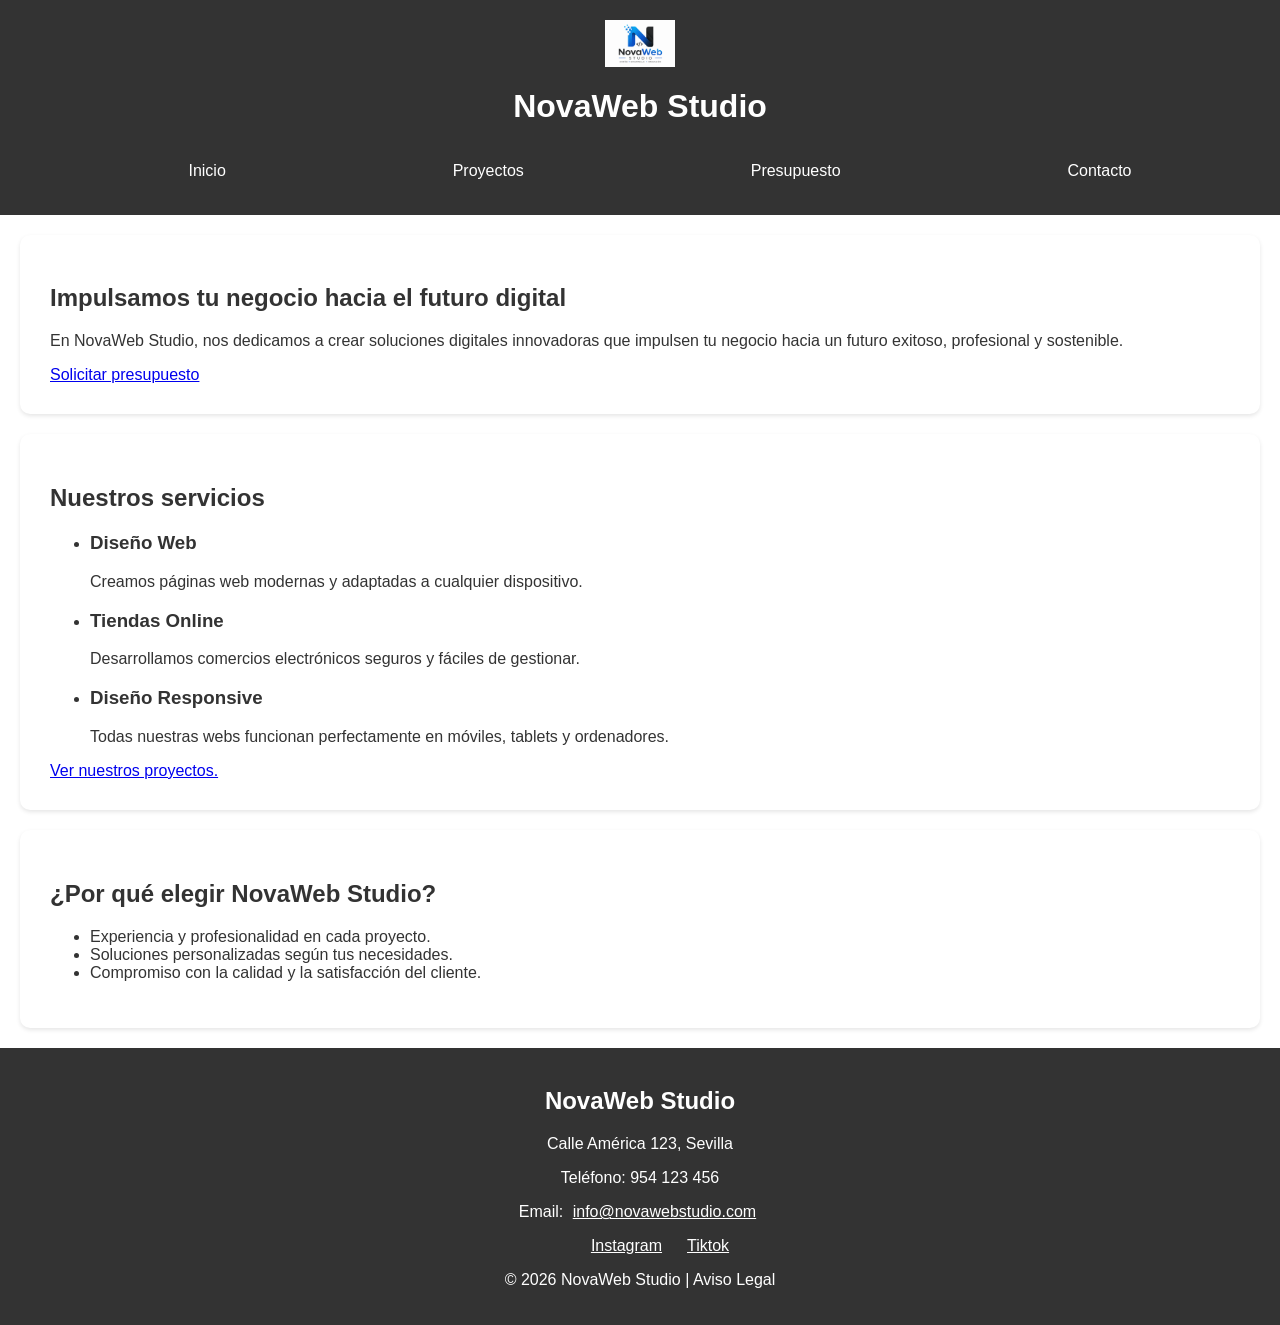
<file: index.html>
<!DOCTYPE html>
<html lang="es">
<head>
    <meta charset="UTF-8">
    <meta name="viewport" content="width=device-width, initial-scale=1.0">
    <title>NovaWeb Studio</title>
    <link rel="icon" type="image/png" href="imagenes/logo2.png">
    <link rel="stylesheet" href="css/estilos.css">
</head>
<body>
<header>
    <div class="logo">
        <img src="imagenes/logo.png" alt="Logo de NovaWeb Studio">
    </div>
    <h1>NovaWeb Studio</h1>
    <nav>
        <ul>
            <li><a href="index.html">Inicio</a></li>
            <li><a href="productos.html">Proyectos</a></li>
            <li><a href="presupuestos.html">Presupuesto</a></li>
            <li><a href="contacto.html">Contacto</a></li>
        </ul>
    </nav>
    </header>
    <main>
    <section>
        <h2>Impulsamos tu negocio hacia el futuro digital</h2>
        <p>En NovaWeb Studio, nos dedicamos a crear soluciones digitales innovadoras que impulsen tu negocio hacia un futuro exitoso, profesional y sostenible.</p>
        <a href="presupuestos.html">Solicitar presupuesto</a>
    </section>
    <section>
        <h2>Nuestros servicios</h2>
        <ul>
            <li><h3>Diseño Web</h3>
            <p>Creamos páginas web modernas y adaptadas a cualquier dispositivo.</p>
            </li>
            <li><h3>Tiendas Online</h3>
            <p>Desarrollamos comercios electrónicos seguros y fáciles de gestionar.</p>
            </li>
            <li><h3>Diseño Responsive</h3>
            <p>Todas nuestras webs funcionan perfectamente en móviles, tablets y ordenadores.</p>
            </li>
        </ul>
        <a href="productos.html">Ver nuestros proyectos.</a>
    </section>
    <section>
        <h2>¿Por qué elegir NovaWeb Studio?</h2>
        <ul>
            <li>Experiencia y profesionalidad en cada proyecto.</li>
            <li>Soluciones personalizadas según tus necesidades.</li>
            <li>Compromiso con la calidad y la satisfacción del cliente.</li>
        </ul>
    </section>
    </main>
    <footer>
        <h2>NovaWeb Studio</h2>
        <p>Calle América 123, Sevilla</p>
        <p>Teléfono: 954 123 456</p>
        <p>Email:
        <a href="mailto:info@novawebstudio.com">info@novawebstudio.com</a>
        </p>
        <ul>
            <li><a href="https://www.instagram.com/">Instagram</a></li>
            <li><a href="https://www.tiktok.com/">Tiktok</a></li>
        </ul>
        <p>© 2026 NovaWeb Studio | Aviso Legal</p>
    </footer>
</body>
</html>
</file>
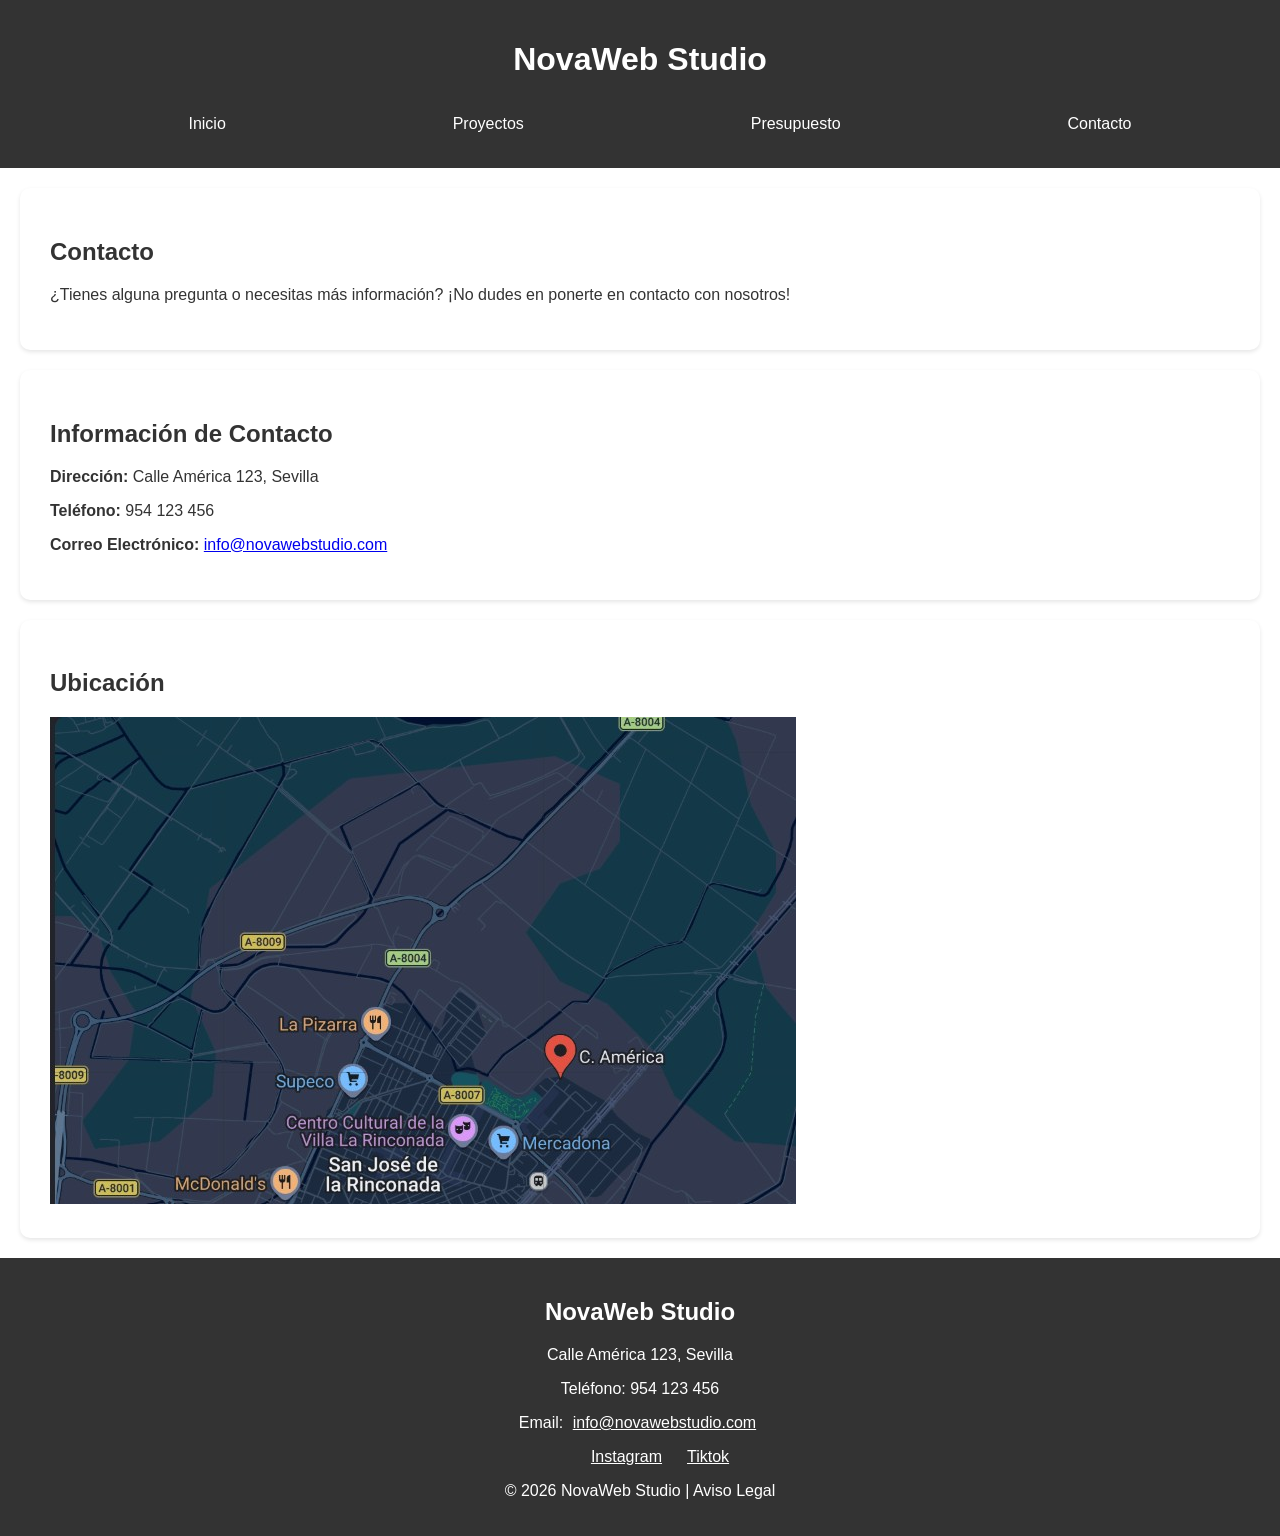
<file: contacto.html>
<!DOCTYPE html>
    <html lang="es">
    <head>
        <meta charset="UTF-8">
        <meta name="viewport" content="width=device-width, initial-scale=1.0">
        <title>NovaWeb Studio</title>
        <link rel="stylesheet" href="css/estilos.css">
    </head>
    <body>
    <header>
        <h1>NovaWeb Studio</h1>
        <nav>
            <ul>
                <li><a href="index.html">Inicio</a></li>
                <li><a href="productos.html">Proyectos</a></li>
                <li><a href="presupuestos.html">Presupuesto</a></li>
                <li><a href="contacto.html">Contacto</a></li>
            </ul>
        </nav>
        </header>
        <main>
        <section>
            <h2>Contacto</h2>
            <p>¿Tienes alguna pregunta o necesitas más información? ¡No dudes en ponerte en contacto con nosotros!</p>
        </section>
        <section>
            <h2>Información de Contacto</h2>
            <p><strong>Dirección:</strong> Calle América 123, Sevilla</p>
            <p><strong>Teléfono:</strong> 954 123 456</p>
            <p><strong>Correo Electrónico:</strong> <a href="mailto:info@novawebstudio.com">info@novawebstudio.com</a></p>
        </section>
        <section>
            <h2>Ubicación</h2>
            <img src="imagenes/mapa.jpg" alt="Mapa de ubicación de NovaWeb Studio">
        </section>
        </main>
            <footer>
        <h2>NovaWeb Studio</h2>
        <p>Calle América 123, Sevilla</p>
        <p>Teléfono: 954 123 456</p>
        <p>Email:
        <a href="mailto:info@novawebstudio.com">info@novawebstudio.com</a>
        </p>
        <ul>
            <li><a href="instagram">Instagram</a></li>
            <li><a href="tiktok">Tiktok</a></li>
        </ul>
        <p>© 2026 NovaWeb Studio | Aviso Legal</p>
    </footer>
    </body>
    </html>
</file>
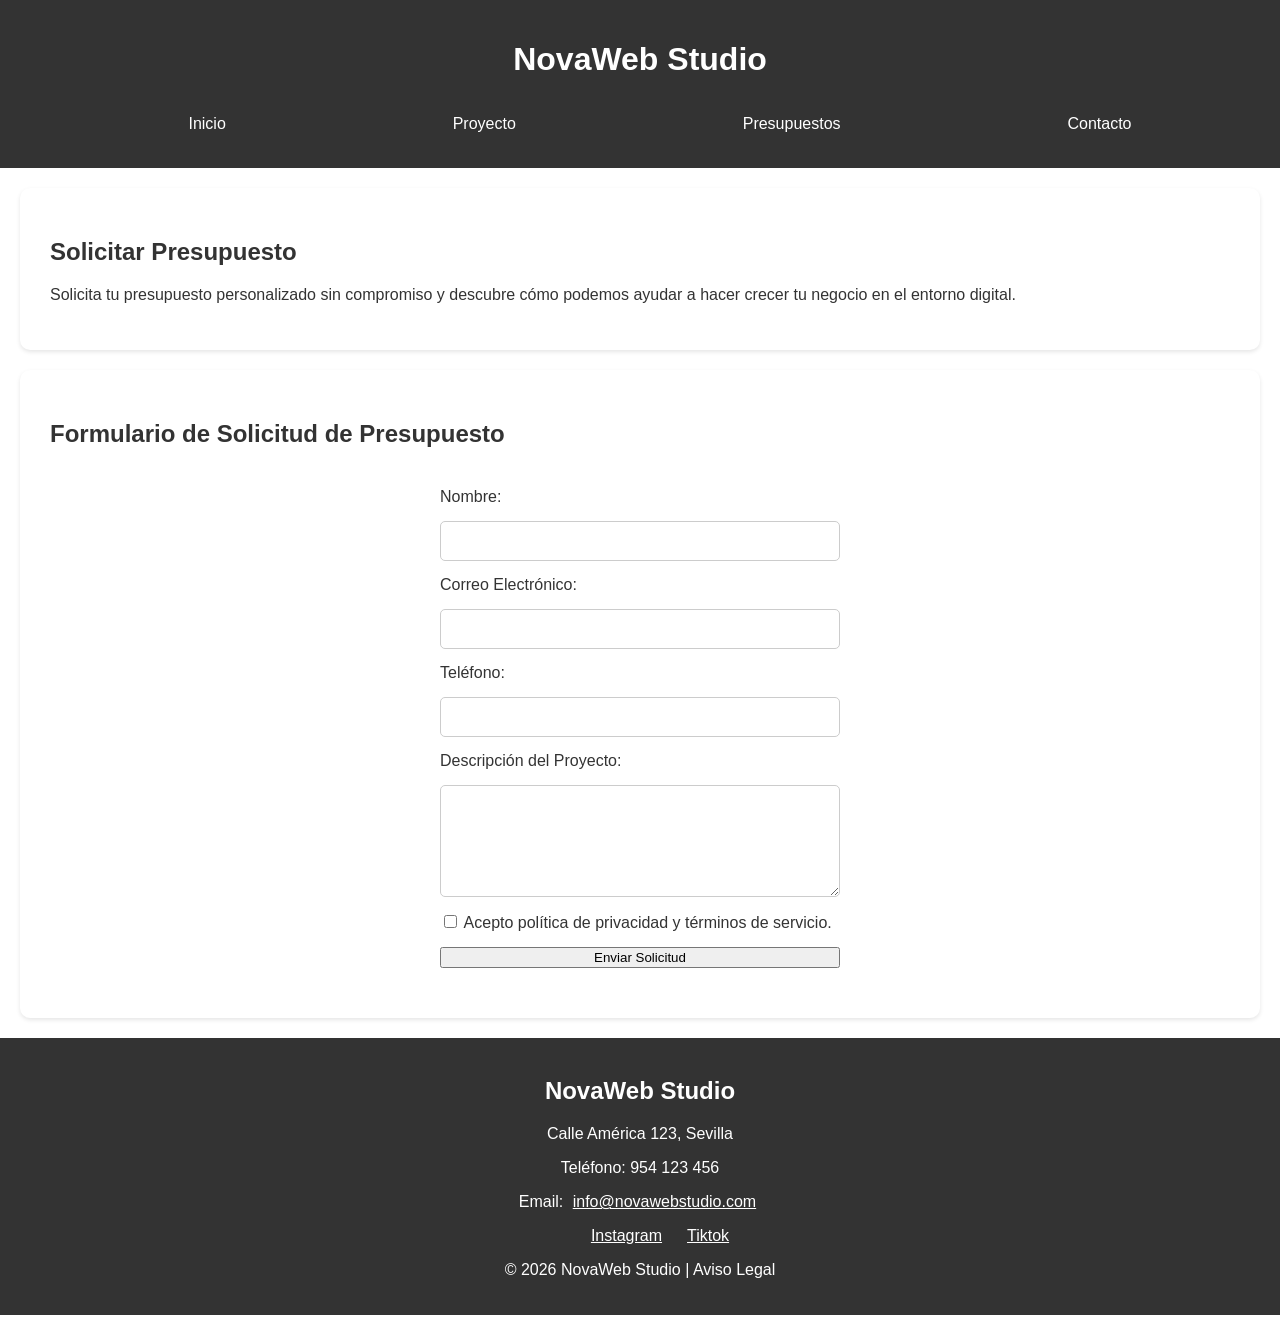
<file: presupuestos.html>
<!DOCTYPE html>
<html lang="es">
<head>
    <meta charset="UTF-8">
    <meta name="viewport" content="width=device-width, initial-scale=1.0">
    <title>Presupuesto - NovaWeb Studio</title>
    <link rel="stylesheet" href="css/estilos.css">
</head>
<body>
    <header>
    <h1>NovaWeb Studio</h1>
    <nav>
        <ul>
            <li><a href="index.html">Inicio</a></li>
            <li><a href="productos.html">Proyecto</a></li>
            <li><a href="presupuestos.html">Presupuestos</a></li>
            <li><a href="contacto.html">Contacto</a></li>
        </ul>
    </nav>
    </header>
    <main>
        <section>
            <h2>Solicitar Presupuesto</h2>
            <p>Solicita tu presupuesto personalizado sin compromiso y descubre cómo podemos ayudar a hacer crecer tu negocio en el entorno digital.</p>
        </section>
        <section>
            <h2>Formulario de Solicitud de Presupuesto</h2>
            <form  method="post">
                <label for="nombre">Nombre:</label>
                <input type="text" id="nombre" name="nombre" required>

                <label for="email">Correo Electrónico:</label>
                <input type="email" id="email" name="email" required>

                <label for="telefono">Teléfono:</label>
                <input type="tel" id="telefono" name="telefono" required>

                <label for="descripcion">Descripción del Proyecto:</label>
                <textarea id="descripcion" name="descripcion" rows="5" required></textarea>
                <label for="terminos">
                    <input type="checkbox" id="terminos" name="terminos" required>
                    Acepto política de privacidad y términos de servicio.
                </label>

                <button type="submit">Enviar Solicitud</button>
            </form>
        </section>
    
    </main>
    <footer>
        <h2>NovaWeb Studio</h2>
        <p>Calle América 123, Sevilla</p>
        <p>Teléfono: 954 123 456</p>
        <p>Email:
        <a href="mailto:info@novawebstudio.com">info@novawebstudio.com</a>
        </p>
        <ul>
            <li><a href="instagram">Instagram</a></li>
            <li><a href="tiktok">Tiktok</a></li>
        </ul>
        <p>© 2026 NovaWeb Studio | Aviso Legal</p>
    </footer>
</body>
</html>
</file>
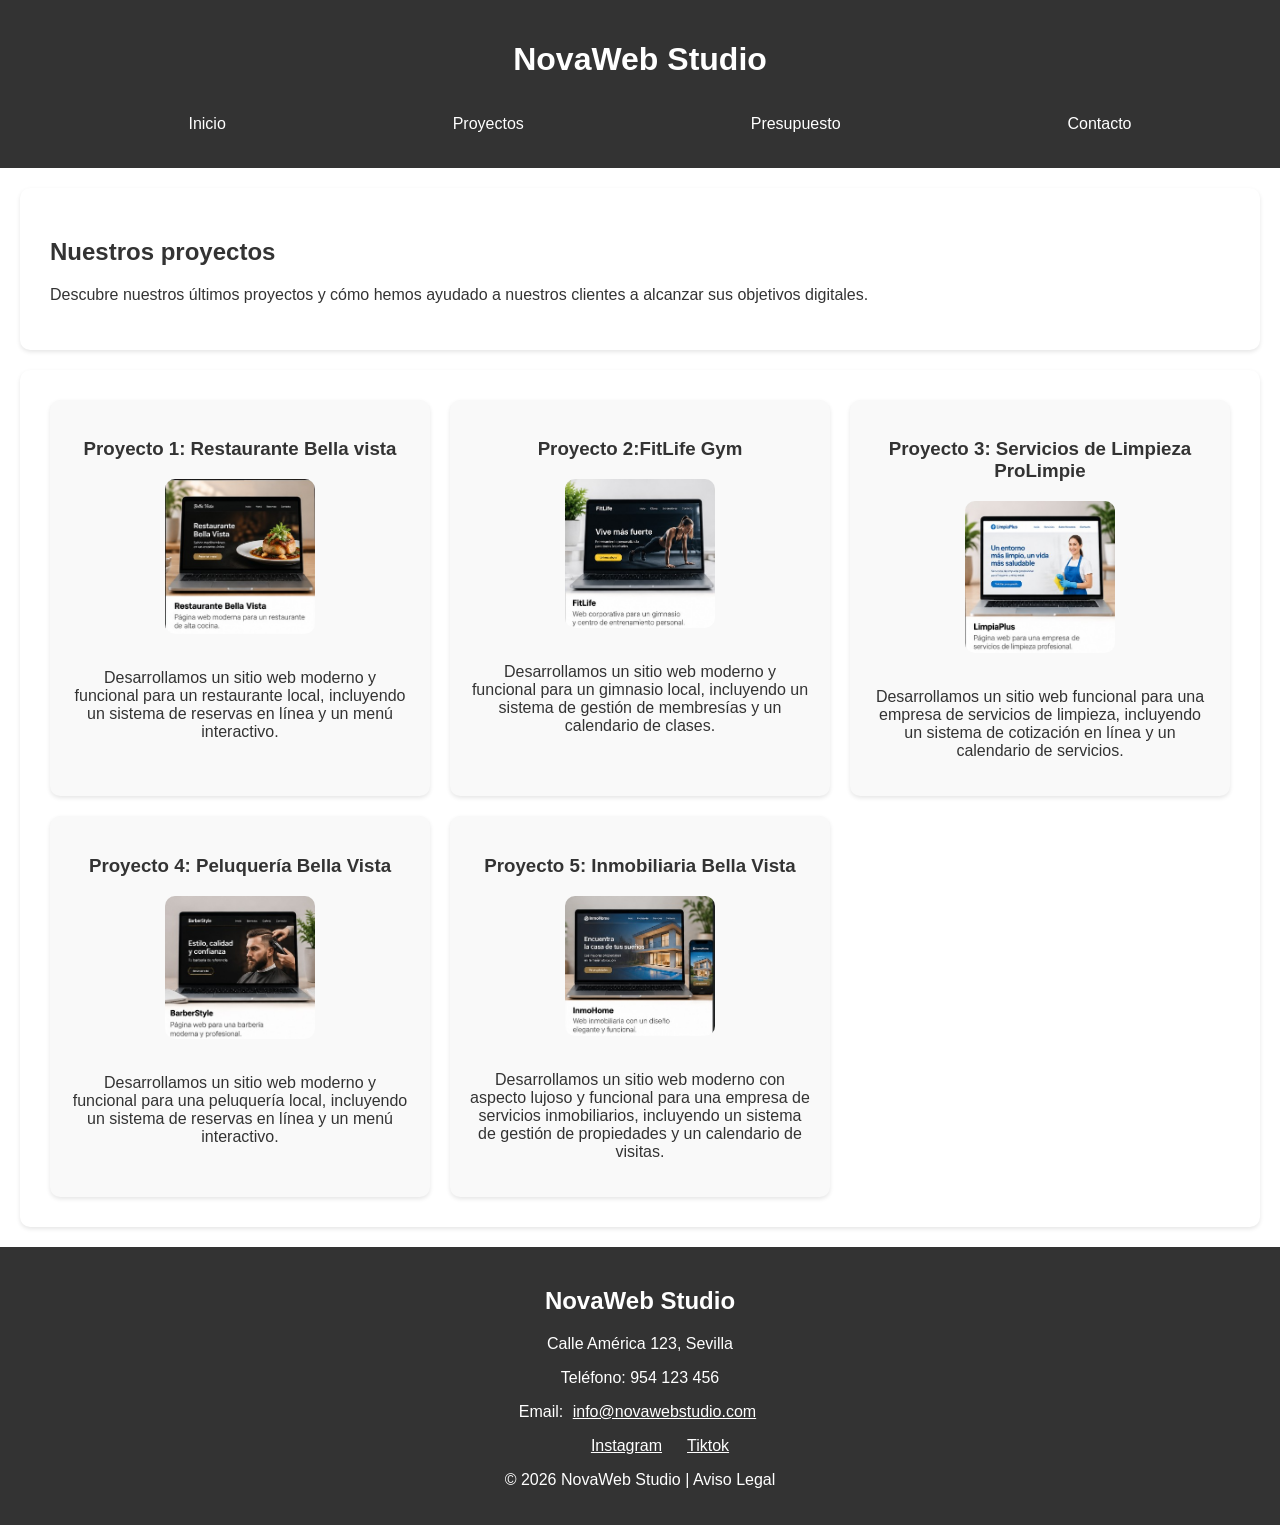
<file: productos.html>
<!DOCTYPE html>
<html lang="es">
<head>
    <meta charset="UTF-8">
    <meta name="viewport" content="width=device-width, initial-scale=1.0">
    <title>NovaWeb Studio</title>
    <link rel="stylesheet" href="css/estilos.css">
</head>
<body>
<header>
    <h1>NovaWeb Studio</h1>
    <nav>
        <ul>
            <li><a href="index.html">Inicio</a></li>
            <li><a href="productos.html">Proyectos</a></li>
            <li><a href="presupuestos.html">Presupuesto</a></li>
            <li><a href="contacto.html">Contacto</a></li>
        </ul>
    </nav>
    </header>
    <main>
    <section>
        <h2>Nuestros proyectos</h2>
        <p>Descubre nuestros últimos proyectos y cómo hemos ayudado a nuestros clientes a alcanzar sus objetivos digitales.</p>
    </section>
    <section class="productos">
        <div class="proyecto">
            <h3>Proyecto 1: Restaurante Bella vista</h3>
            <img src="imagenes/restaurante.jpg" alt="Proyecto de Restaurante">
            <p>Desarrollamos un sitio web moderno y funcional para un restaurante local, incluyendo un sistema de reservas en línea y un menú interactivo.</p>
        </div>
        <div class="proyecto">
            <h3>Proyecto 2:FitLife Gym</h3>
            <img src="imagenes/gimnasio.jpg" alt="Proyecto de Gimnasio">
            <p>Desarrollamos un sitio web moderno y funcional para un gimnasio local, incluyendo un sistema de gestión de membresías y un calendario de clases.</p>
        </div>
        <div class="proyecto">
            <h3>Proyecto 3: Servicios de Limpieza ProLimpie</h3>
            <img src="imagenes/limpieza.jpg" alt="Proyecto de Limpieza">
            <p>Desarrollamos un sitio web funcional para una empresa de servicios de limpieza, incluyendo un sistema de cotización en línea y un calendario de servicios.</p>
        </div>
        <div class="proyecto">
            <h3>Proyecto 4: Peluquería Bella Vista</h3>
            <img src="imagenes/barberia.jpg" alt="Proyecto de Peluquería">
            <p>Desarrollamos un sitio web moderno y funcional para una peluquería local, incluyendo un sistema de reservas en línea y un menú interactivo.</p>
        </div>
        <div class="proyecto">
            <h3>Proyecto 5: Inmobiliaria Bella Vista</h3>
            <img src="imagenes/inmobiliaria.jpg" alt="Proyecto de Inmobiliaria">
            <p>Desarrollamos un sitio web moderno con aspecto lujoso y funcional para una empresa de servicios inmobiliarios, incluyendo un sistema de gestión de propiedades y un calendario de visitas.</p>
        </div>
    </section>
    </main>
    <footer>
        <h2>NovaWeb Studio</h2>
        <p>Calle América 123, Sevilla</p>
        <p>Teléfono: 954 123 456</p>
        <p>Email:
        <a href="mailto:info@novawebstudio.com">info@novawebstudio.com</a>
        </p>
        <ul>
            <li><a href="instagram">Instagram</a></li>
            <li><a href="tiktok">Tiktok</a></li>
        </ul>
        <p>© 2026 NovaWeb Studio | Aviso Legal</p>
    </footer>
</body>
</html>
</file>
<file: css/estilos.css>
body{
    font-family: Arial, sans-serif;
    background-color:·#f4f4f4;
    color:#333;
    font-size:16px;
    margin:0;
    padding:0;
}

header{
    background-color: #333;
    color: #fff;
    padding: 20px;
    text-align: center;
    display: flex;
    flex-direction: column;
}
nav ul{
    list-style:none;
    display: flex;  
    margin: 15px;
    justify-content: space-around;
}

nav a{
    color: #fff;
    text-decoration: none;
    font-size: 16px;
    transition: color 0.3s ease, transform 0.3s ease;
}
nav a:hover{
    color:#4da6ff;;
    transform: scale(1.1);
}
section{
    padding: 30px;
    margin: 20px;
    background-color: #fff;
    border-radius: 10px;
    box-shadow: 0 2px 4px rgba(0,0,0,0.1);
}
.productos{
    display: grid;
    grid-template-columns: repeat(3,1fr); 
    gap: 20px;
}

.proyecto{
    background-color: #f9f9f9;
    padding: 20px;
    border-radius: 10px;
    box-shadow: 0 2px 4px rgba(0,0,0,0.1);
    text-align: center;
}

.proyecto:hover{
    transform: translateY(-5px);
    box-shadow: 0 6px 12px rgba(0,0,0,0.2);
}

.proyecto img{
    width:150px;
    height:auto;
    border-radius: 10px;
    margin-bottom: 15px;
}


@media (max-width:992px){

    .proyectos{
        grid-template-columns: repeat(2,1fr);
    }

}


@media (max-width:768px){

    .proyectos{
        grid-template-columns:1fr;
    }

}

form{

    display: flex;
    flex-direction: column;
    max-width: 400px;
    margin: 0 auto;
    gap: 15px;
    padding: 20px;
}

input[type="text"], input[type="email"],input[type="tel"] ,textarea {
    padding: 10px;
    border: 1px solid #ccc;
    border-radius: 5px;
    font-size: 16px;
}
button:hover{
    background-color: #4da6ff;
    transform: scale(1.05);
}

footer{
    background-color:#333;
    color:#fff;
    text-align: center;
    padding: 20px;
    margin-top: 20px;
}
footer ul{
    list-style:none;
    display: flex;
    justify-content: center;
    gap: 15px;

}

footer li{
    display: inline-block;
}

footer a{
    list-style:none;
    color:#fff;
    transition: color 0.3s ease, transform 0.3s ease;
    padding: 5px;

}
.logo{
    display: flex;
    align-items: center;
    justify-content: center;
    gap: 15px;
}

.logo img{
    width: 70px;
    height: auto;
}

.logo h1{
    margin: 0;
}
</file>
